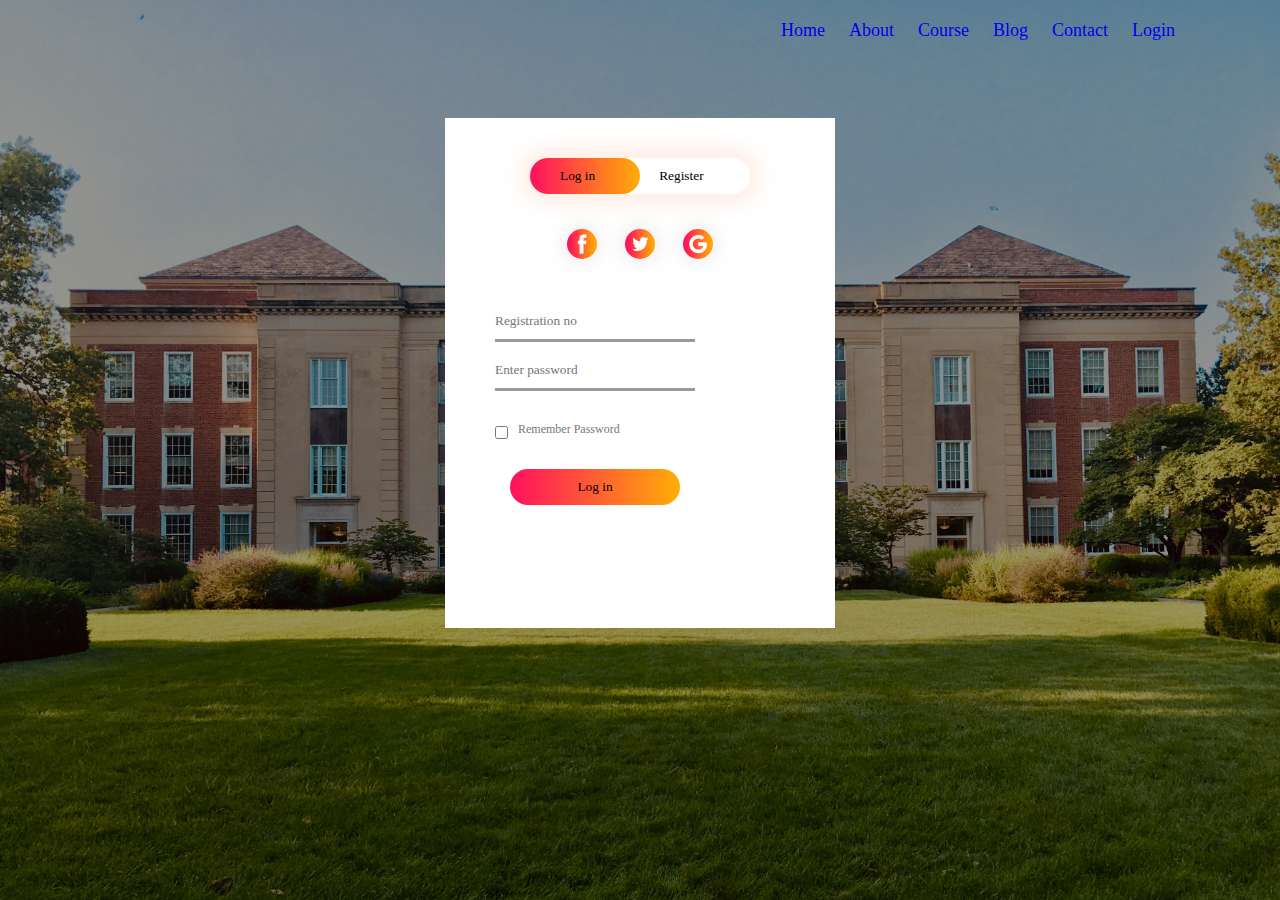
<file: college register and login/loginAndRegister.html>
<!DOCTYPE html>
<html lang="en">
<head>
  <meta charset="UTF-8" />
  <meta name="viewport" content="width=device-width, initial-scale=1.0" />
  <title>Document</title>
  <link rel="stylesheet" href="loginAndRegister.css" />
</head>
<body>
  <div class="hero">
    <ul>
      <li><a href="/index.html">Home</a></li>
      <li><a href="/about.html">About</a></li>
      <li><a href="/course.html">Course</a></li>
      <li><a href="/Blog.html">Blog</a></li>
      <li><a href="/contact.html">Contact</a></li>
      <li><a href="college register and login\loginAndRegister.html">Login</a></li>
    </ul>
    <div class="form-box">
      <div class="button-box">
        <div id="btn"></div>
        <button type="button" class="toggle-btn" onclick="login()">
          Log in
        </button>
        <button type="button" class="toggle-btn" onclick="register()">
          Register
        </button>
      </div>
      <div class="social-icons">
        <img src="fb.png" alt="" />
        <img src="tw.png" alt="" />
        <img src="gp.png" alt="" />
      </div>
      <form id="login" class="input-group">
        <input type="text" class="input-field" placeholder="Registration no" required />
        <input type="text" class="input-field" placeholder="Enter password" required />
        <input type="checkbox" class="check-box" />
        <span>Remember Password</span>
        <button type="submit" class="submit-btn">Log in</button>
      </form>
      <form id="register" class="input-group">
        <input type="text" class="input-field" placeholder="User id" required />
        <input type="text" class="input-field" placeholder="Name" required />
        <input type="text" class="input-field" placeholder="Registration no" required />
        <input type="text" class="input-field" placeholder="Enter password" required />
        <input type="checkbox" class="check-box" />
        <span>I'm sure that I have given all the information clearly</span>
        <button type="submit" class="submit-btn">Register</button>
      </form>
    </div>
  </div>
  <script src="loginAndRegister.js"></script>
  <script>
    var x = document.getElementById("login");
    var y = document.getElementById("register");
    var z = document.getElementById("btn");

    function register() {
      x.style.left = "-400px";
      y.style.left = "50px";
      z.style.left = "110px";
    }
    function login() {
      x.style.left = "50px";
      y.style.left = "450px";
      z.style.left = "0px";
    }
  </script>
</body>
</html>
</file>
<file: college register and login/loginAndRegister.css>
* {
  margin: 0;
  padding: 0;
  font-family: "Times New Roman", Times, serif;
}
.hero {
  height: 100%;
  width: 100%;
  background-image: linear-gradient(rgba(0, 0, 0, 0.4), rgba(0, 0, 0, 0.4)),
    url(colleges.jpg);
  background-position: center;
  background-size: cover;
  position: absolute;
}
ul {
  list-style-type: none;
  margin: 0;
  margin:  20px 105px 0px 45px;
  padding: 0;
  text-align: right;
}

ul li {
  display: inline-block;
  margin-left: 20px; /* Adjust the spacing between links */
  font-size: 18px;
}

ul li a {
  text-decoration: none;
  position: relative;
}

ul li a:hover::before {
  content: '';
  position: absolute;
  bottom: -3px;
  left: 50%;
  width: 0;
  height: 2px;
  background-color: #000; /* Adjust the color of the underline */
  transition: width 0.3s ease-in-out;
}

ul li a:hover::before,
ul li a:hover::after {
  width: 50%;
}

ul li a::after {
  content: '';
  position: absolute;
  bottom: -3px;
  right: 50%;
  width: 0;
  height: 2px;
  background-color: #000; /* Adjust the color of the underline */
  transition: width 0.3s ease-in-out;
}

.form-box {
  width: 380px;
  height: 500px;
  position: relative;
  margin: 6% auto;
  background: #fff;
  padding: 5px;
  overflow: hidden;
}
.button-box {
  width: 220px;
  margin: 35px auto;
  position: relative;
  box-shadow: 0 0 20px 9px #ff61241f;
  border-radius: 30px;
}
.toggle-btn {
  padding: 10px 30px;
  cursor: pointer;
  background: transparent;
  border: 0;
  outline: none;
  position: relative;
}
#btn {
  top: 0;
  left: 0;
  position: absolute;
  width: 110px;
  height: 100%;
  background: linear-gradient(to right, #ff105f, #ffad06);
  border-radius: 30px;
  transition: 0.5s;
}
.social-icons {
  margin: 30px auto;
  text-align: center;
}
.social-icons img {
  width: 30px;
  margin: 0 12px;
  box-shadow: 0 0 20px 0 #7f7f7f3d;
  cursor: pointer;
  border-radius: 50%;
}
.input-group {
  top: 180px;
  position: absolute;
  width: 200px;
  transition: 0.5s;
}
.input-field {
  width: 100%;
  padding: 10px 0;
  margin: 5px 0;
  border-left: 0;
  border-top: 0;
  border-right: 0;
  border-bottom: 3px solid #999;
  outline: none;
  background: transparent;
}
.submit-btn {
  width: 85%;
  padding: 10px 30px;
  cursor: pointer;
  display: block;
  margin: auto;
  background: linear-gradient(to right, #ff105f, #ffad06);
  border: 0;
  outline: none;
  border-radius: 30px;
}
.check-box {
  margin: 30px 10px 30px 0;
}
span {
  color: #777;
  font-size: 12px;
  bottom: 68px;
  position: absolute;
}
#login {
  left: 50px;
}
#register {
  left: 450px;
}
</file>
